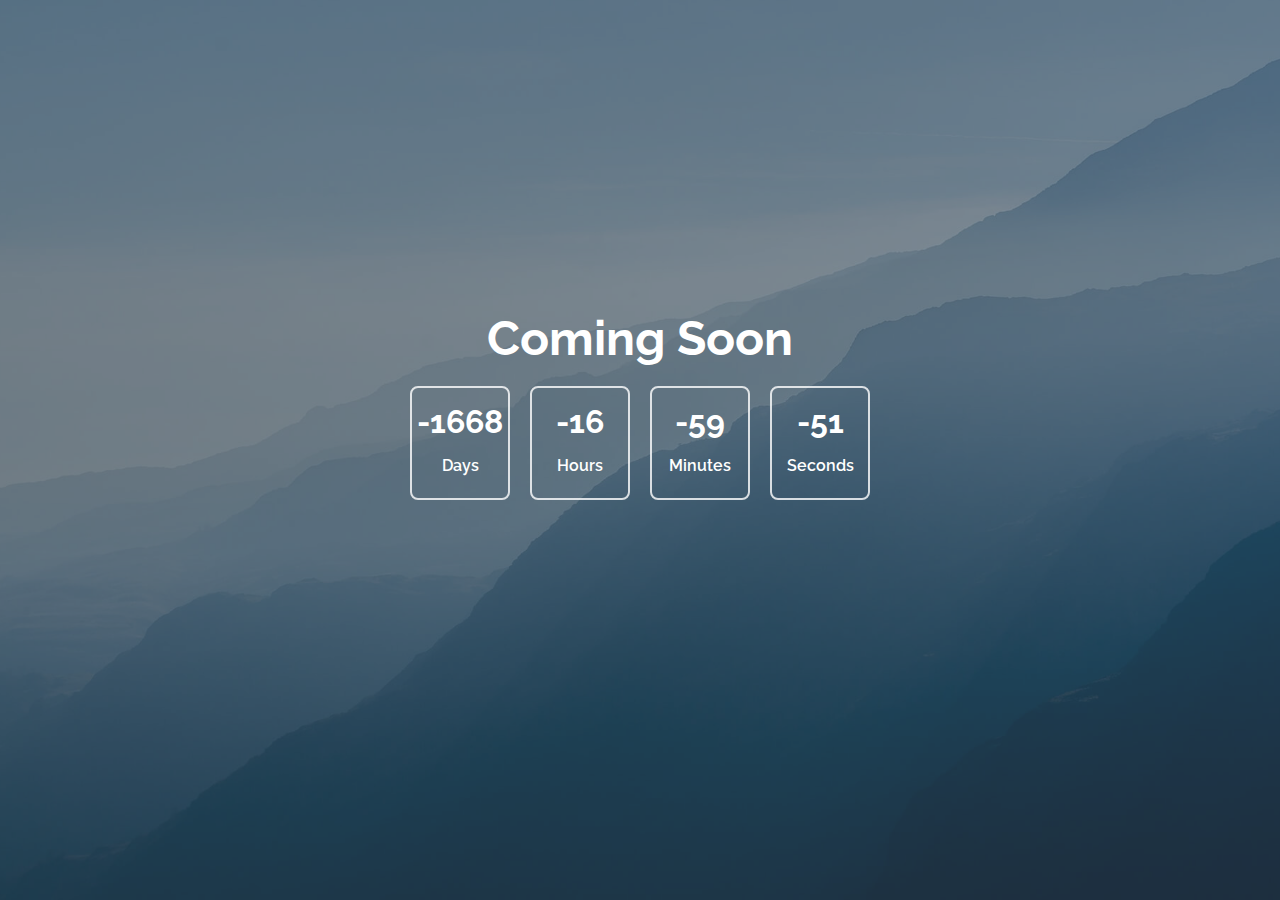
<file: coming-soon-timer/index.html>
<!DOCTYPE html>
<html lang="en">

<head>
  <meta charset="utf-8">
  <meta content="width=device-width, initial-scale=1.0" name="viewport">
  <title>Coming soon</title>
  <meta content="" name="description">
  <meta content="" name="keywords">

  <!-- Favicons -->
  <!-- <link href="assets/img/favicon.png" rel="icon">
  <link href="assets/img/apple-touch-icon.png" rel="apple-touch-icon"> -->

  <!-- Google Fonts -->
  <link href="https://fonts.googleapis.com/css?family=Open+Sans:300,300i,400,400i,600,600i,700,700i|Raleway:300,300i,400,400i,600,600i,700,700i" rel="stylesheet">

  <!-- Vendor CSS Files -->
  <link href="assets/vendor/bootstrap/css/bootstrap.min.css" rel="stylesheet">
  <link href="assets/vendor/bootstrap-icons/bootstrap-icons.css" rel="stylesheet">

  <!-- Template Main CSS File -->
  <link href="assets/css/style.css" rel="stylesheet">

</head>

<body>

  <!-- ======= Header ======= -->
  <header id="header" class="d-flex align-items-center">
    <div class="container d-flex flex-column align-items-center">

      <h1>Coming Soon</h1>
      <!-- <h2>We're working hard to improve our website and we'll ready to launch after</h2> -->
      <div class="countdown d-flex justify-content-center" data-count="2021/12/30">
        <div>
          <h3>%d</h3>
          <h4>Days</h4>
        </div>
        <div>
          <h3>%h</h3>
          <h4>Hours</h4>
        </div>
        <div>
          <h3>%m</h3>
          <h4>Minutes</h4>
        </div>
        <div>
          <h3>%s</h3>
          <h4>Seconds</h4>
        </div>
      </div>

      <!-- <div class="subscribe">
        <h4>Subscribe now to get the latest updates!</h4>
        <form action="forms/notify.php" method="post" role="form" class="php-email-form">
          <div class="subscribe-form">
            <input type="email" name="email" required><input type="submit" value="Subscribe">
          </div>
          <div class="mt-2">
            <div class="loading">Loading</div>
            <div class="error-message"></div>
            <div class="sent-message">Your notification request was sent. Thank you!</div>
          </div>
        </form>
      </div> -->

      <!-- <div class="social-links text-center">
        <a href="#" class="twitter"><i class="bi bi-twitter"></i></a>
        <a href="#" class="facebook"><i class="bi bi-facebook"></i></a>
        <a href="#" class="instagram"><i class="bi bi-instagram"></i></a>
        <a href="#" class="linkedin"><i class="bi bi-linkedin"></i></a>
      </div> -->

    </div>
  </header><!-- End #header -->


  <!-- Vendor JS Files -->
  <script src="assets/vendor/bootstrap/js/bootstrap.bundle.min.js"></script>
  <script src="assets/vendor/php-email-form/validate.js"></script>

  <!-- Template Main JS File -->
  <script src="assets/js/main.js"></script>

</body>

</html>
</file>
<file: coming-soon-timer/assets/css/style.css>
/**
* Template Name: Maundy - v4.6.0
* Template URL: https://bootstrapmade.com/maundy-free-coming-soon-bootstrap-theme/
* Author: BootstrapMade.com
* License: https://bootstrapmade.com/license/
*/

/*--------------------------------------------------------------
# General
--------------------------------------------------------------*/
body {
  font-family: "Open Sans", sans-serif;
  color: #fff;
  background: url("../img/bg.jpg") top center no-repeat;
  background-size: cover;
  position: relative;
}
body::before {
  content: "";
  position: absolute;
  left: 0;
  right: 0;
  top: 0;
  bottom: 0;
  background: rgba(49, 71, 89, 0.6);
}
@media (min-width: 1024px) {
  body {
    background-attachment: fixed;
  }
}

a {
  color: #24b7a4;
  text-decoration: none;
}

a:hover {
  color: #36d8c3;
  text-decoration: none;
}

h1, h2, h3, h4, h5, h6 {
  font-family: "Raleway", sans-serif;
}

#main {
  position: relative;
}

/*--------------------------------------------------------------
# Back to top button
--------------------------------------------------------------*/
.back-to-top {
  position: fixed;
  visibility: hidden;
  opacity: 0;
  right: 15px;
  bottom: 15px;
  z-index: 996;
  background: #24b7a4;
  width: 40px;
  height: 40px;
  border-radius: 50px;
  transition: all 0.4s;
}
.back-to-top i {
  font-size: 28px;
  color: #fff;
  line-height: 0;
}
.back-to-top:hover {
  background: #2ed6c0;
  color: #fff;
}
.back-to-top.active {
  visibility: visible;
  opacity: 1;
}

/*--------------------------------------------------------------
# Header
--------------------------------------------------------------*/
#header {
  position: relative;
  width: 100%;
  padding: 100px 0;
  min-height: 100vh;
  /* countdown */
}
#header h1 {
  margin: 0 0 10px 0;
  font-size: 48px;
  font-weight: 700;
  line-height: 56px;
  color: #fff;
}
#header h2 {
  color: #eee;
  margin-bottom: 40px;
  font-size: 22px;
}
#header .countdown {
  margin-bottom: 80px;
}
#header .countdown div {
  text-align: center;
  border: 2px solid rgba(255, 255, 255, 0.8);
  border-radius: 8px;
  margin: 10px 10px;
  width: 100px;
  padding: 15px 0;
}
#header .countdown div h3 {
  font-weight: 700;
  font-size: 32px;
  margin-bottom: 15px;
}
#header .countdown div h4 {
  font-size: 16px;
  font-weight: 600;
}
@media (max-width: 575px) {
  #header .countdown div {
    width: 70px;
    padding: 10px 0;
    margin: 10px 8px;
  }
  #header .countdown div h3 {
    font-size: 28px;
    margin-bottom: 10px;
  }
  #header .countdown div h4 {
    font-size: 14px;
    font-weight: 500;
  }
}
#header .subscribe {
  font-size: 15px;
  text-align: center;
}
#header .subscribe h4 {
  font-size: 20px;
  font-weight: 600;
  color: #fff;
  position: relative;
  padding-bottom: 12px;
}
#header .subscribe .subscribe-form {
  min-width: 300px;
  margin-top: 10px;
  background: #fff;
  padding: 6px 10px;
  position: relative;
  border-radius: 50px;
  text-align: left;
}
#header .subscribe .subscribe-form input[type=email] {
  border: 0;
  padding: 4px 8px;
  width: calc(100% - 100px);
}
#header .subscribe .subscribe-form input[type=submit] {
  position: absolute;
  top: 0;
  right: -2px;
  bottom: 0;
  border: 0;
  background: none;
  font-size: 16px;
  padding: 0 20px;
  background: #24b7a4;
  color: #fff;
  transition: 0.3s;
  border-radius: 50px;
  box-shadow: 0px 2px 15px rgba(0, 0, 0, 0.1);
}
#header .subscribe .subscribe-form input[type=submit]:hover {
  background: #22ae9c;
}
#header .subscribe .error-message {
  display: none;
  color: #ed3c0d;
  text-align: center;
  padding: 15px;
  font-weight: 600;
}
#header .subscribe .sent-message {
  display: none;
  color: #18d26e;
  text-align: center;
  padding: 15px;
  font-weight: 600;
}
#header .subscribe .loading {
  display: none;
  text-align: center;
  padding: 15px;
}
#header .subscribe .loading:before {
  content: "";
  display: inline-block;
  border-radius: 50%;
  width: 24px;
  height: 24px;
  margin: 0 10px -6px 0;
  border: 3px solid #18d26e;
  border-top-color: #eee;
  -webkit-animation: animate-loading-notify 1s linear infinite;
  animation: animate-loading-notify 1s linear infinite;
}
@-webkit-keyframes animate-loading-notify {
  0% {
    transform: rotate(0deg);
  }
  100% {
    transform: rotate(360deg);
  }
}
@keyframes animate-loading-notify {
  0% {
    transform: rotate(0deg);
  }
  100% {
    transform: rotate(360deg);
  }
}
#header .social-links {
  margin-top: 40px;
}
#header .social-links a {
  font-size: 16px;
  color: #fff;
  margin: 0 3px;
  border-radius: 50%;
  width: 48px;
  height: 48px;
  transition: 0.3s;
  border: 1px solid rgba(255, 255, 255, 0.5);
  display: inline-flex;
  align-items: center;
  justify-content: center;
}
#header .social-links a i {
  line-height: 0;
}
#header .social-links a:hover {
  background: #24b7a4;
  border-color: #24b7a4;
}

/*--------------------------------------------------------------
# Navigation Menu
--------------------------------------------------------------*/
/**
* Desktop Navigation 
*/
.navbar {
  padding: 0;
}
.navbar ul {
  margin: 0;
  padding: 0;
  display: flex;
  list-style: none;
  align-items: center;
}
.navbar li {
  position: relative;
}
.navbar a, .navbar a:focus {
  display: flex;
  align-items: center;
  justify-content: space-between;
  padding: 10px 0 10px 30px;
  font-family: "Raleway", sans-serif;
  font-size: 16px;
  font-weight: 700;
  color: #3a5469;
  white-space: nowrap;
  transition: 0.3s;
}
.navbar a i, .navbar a:focus i {
  font-size: 12px;
  line-height: 0;
  margin-left: 5px;
}
.navbar a:hover, .navbar .active, .navbar .active:focus, .navbar li:hover > a {
  color: #24b7a4;
}
.navbar .getstarted, .navbar .getstarted:focus {
  background: #24b7a4;
  padding: 8px 20px;
  margin-left: 30px;
  border-radius: 4px;
  color: #fff;
}
.navbar .getstarted:hover, .navbar .getstarted:focus:hover {
  color: #fff;
  background: #28ccb7;
}
.navbar .dropdown ul {
  display: block;
  position: absolute;
  left: 14px;
  top: calc(100% + 30px);
  margin: 0;
  padding: 10px 0;
  z-index: 99;
  opacity: 0;
  visibility: hidden;
  background: #fff;
  box-shadow: 0px 0px 30px rgba(127, 137, 161, 0.25);
  transition: 0.3s;
  border-radius: 4px;
}
.navbar .dropdown ul li {
  min-width: 200px;
}
.navbar .dropdown ul a {
  padding: 10px 20px;
  font-size: 15px;
  text-transform: none;
  font-weight: 600;
}
.navbar .dropdown ul a i {
  font-size: 12px;
}
.navbar .dropdown ul a:hover, .navbar .dropdown ul .active:hover, .navbar .dropdown ul li:hover > a {
  color: #24b7a4;
}
.navbar .dropdown:hover > ul {
  opacity: 1;
  top: 100%;
  visibility: visible;
}
.navbar .dropdown .dropdown ul {
  top: 0;
  left: calc(100% - 30px);
  visibility: hidden;
}
.navbar .dropdown .dropdown:hover > ul {
  opacity: 1;
  top: 0;
  left: 100%;
  visibility: visible;
}
@media (max-width: 1366px) {
  .navbar .dropdown .dropdown ul {
    left: -90%;
  }
  .navbar .dropdown .dropdown:hover > ul {
    left: -100%;
  }
}

/**
* Mobile Navigation 
*/
.mobile-nav-toggle {
  color: #314759;
  font-size: 28px;
  cursor: pointer;
  display: none;
  line-height: 0;
  transition: 0.5s;
}
.mobile-nav-toggle.bi-x {
  color: #fff;
}

@media (max-width: 991px) {
  .mobile-nav-toggle {
    display: block;
  }

  .navbar ul {
    display: none;
  }
}
.navbar-mobile {
  position: fixed;
  overflow: hidden;
  top: 0;
  right: 0;
  left: 0;
  bottom: 0;
  background: rgba(31, 45, 56, 0.9);
  transition: 0.3s;
}
.navbar-mobile .mobile-nav-toggle {
  position: absolute;
  top: 15px;
  right: 15px;
}
.navbar-mobile ul {
  display: block;
  position: absolute;
  top: 55px;
  right: 15px;
  bottom: 15px;
  left: 15px;
  padding: 10px 0;
  border-radius: 10px;
  background-color: #fff;
  overflow-y: auto;
  transition: 0.3s;
}
.navbar-mobile a, .navbar-mobile a:focus {
  padding: 10px 20px;
  font-size: 15px;
  color: #314759;
}
.navbar-mobile a:hover, .navbar-mobile .active, .navbar-mobile li:hover > a {
  color: #24b7a4;
}
.navbar-mobile .getstarted, .navbar-mobile .getstarted:focus {
  margin: 15px;
}
.navbar-mobile .dropdown ul {
  position: static;
  display: none;
  margin: 10px 20px;
  padding: 10px 0;
  z-index: 99;
  opacity: 1;
  visibility: visible;
  background: #fff;
  box-shadow: 0px 0px 30px rgba(127, 137, 161, 0.25);
}
.navbar-mobile .dropdown ul li {
  min-width: 200px;
}
.navbar-mobile .dropdown ul a {
  padding: 10px 20px;
}
.navbar-mobile .dropdown ul a i {
  font-size: 12px;
}
.navbar-mobile .dropdown ul a:hover, .navbar-mobile .dropdown ul .active:hover, .navbar-mobile .dropdown ul li:hover > a {
  color: #24b7a4;
}
.navbar-mobile .dropdown > .dropdown-active {
  display: block;
}

/*--------------------------------------------------------------
# Sections General
--------------------------------------------------------------*/
section {
  padding: 60px 0;
  overflow: hidden;
}

.section-bg {
  background-color: #d8f7f3;
}

.section-title {
  text-align: center;
  padding-bottom: 30px;
}
.section-title h2 {
  font-size: 32px;
  font-weight: bold;
  text-transform: uppercase;
  margin-bottom: 20px;
  padding-bottom: 20px;
  position: relative;
}
.section-title h2::after {
  content: "";
  position: absolute;
  display: block;
  width: 50px;
  height: 2px;
  background: #24b7a4;
  bottom: 0;
  left: calc(50% - 25px);
}
.section-title p {
  margin-bottom: 0;
}

/*--------------------------------------------------------------
# Contact Us
--------------------------------------------------------------*/
.about .icon-box {
  margin-bottom: 20px;
  text-align: center;
}
.about .icon {
  display: flex;
  justify-content: center;
  margin-bottom: 15px;
}
.about .icon i {
  color: #fff;
  font-size: 42px;
  line-height: 0;
}
.about .title {
  font-weight: 700;
  margin-bottom: 15px;
  font-size: 18px;
  text-transform: uppercase;
}
.about .title a {
  color: #fff;
  transition: 0.3s;
}
.about .description {
  line-height: 24px;
  font-size: 14px;
}

/*--------------------------------------------------------------
# Contact Us
--------------------------------------------------------------*/
.contact .info {
  border-top: 3px solid #24b7a4;
  border-bottom: 3px solid #24b7a4;
  padding: 30px;
  background: rgba(255, 255, 255, 0.06);
  width: 100%;
  box-shadow: 0 0 24px 0 rgba(0, 0, 0, 0.12);
}
.contact .info i {
  font-size: 20px;
  color: #fff;
  float: left;
  width: 44px;
  height: 44px;
  background: rgba(255, 255, 255, 0.1);
  display: flex;
  justify-content: center;
  align-items: center;
  border-radius: 50px;
  transition: all 0.3s ease-in-out;
}
.contact .info h4 {
  padding: 0 0 0 60px;
  font-size: 22px;
  font-weight: 600;
  margin-bottom: 5px;
}
.contact .info p {
  padding: 0 0 10px 60px;
  margin-bottom: 20px;
  font-size: 14px;
}
.contact .info .email p {
  padding-top: 5px;
}
.contact .info .social-links {
  padding-left: 60px;
}
.contact .info .social-links a {
  font-size: 18px;
  display: inline-block;
  background: #333;
  color: #fff;
  line-height: 1;
  padding: 8px 0;
  border-radius: 50%;
  text-align: center;
  width: 36px;
  height: 36px;
  transition: 0.3s;
  margin-right: 10px;
}
.contact .info .social-links a:hover {
  background: #24b7a4;
  color: #fff;
}
.contact .info .email:hover i, .contact .info .address:hover i, .contact .info .phone:hover i {
  background: #24b7a4;
  color: #fff;
}
.contact .php-email-form {
  width: 100%;
  border-top: 3px solid #24b7a4;
  border-bottom: 3px solid #24b7a4;
  padding: 30px;
  background: rgba(255, 255, 255, 0.06);
  box-shadow: 0 0 24px 0 rgba(0, 0, 0, 0.12);
}
.contact .php-email-form .form-group {
  padding-bottom: 8px;
}
.contact .php-email-form .validate {
  display: none;
  color: red;
  margin: 0 0 15px 0;
  font-weight: 400;
  font-size: 13px;
}
.contact .php-email-form .error-message {
  display: none;
  color: #fff;
  background: #ed3c0d;
  text-align: left;
  padding: 15px;
  font-weight: 600;
}
.contact .php-email-form .error-message br + br {
  margin-top: 25px;
}
.contact .php-email-form .sent-message {
  display: none;
  color: #fff;
  background: #18d26e;
  text-align: center;
  padding: 15px;
  font-weight: 600;
}
.contact .php-email-form .loading {
  display: none;
  background: #fff;
  text-align: center;
  padding: 15px;
}
.contact .php-email-form .loading:before {
  content: "";
  display: inline-block;
  border-radius: 50%;
  width: 24px;
  height: 24px;
  margin: 0 10px -6px 0;
  border: 3px solid #18d26e;
  border-top-color: #eee;
  -webkit-animation: animate-loading 1s linear infinite;
  animation: animate-loading 1s linear infinite;
}
.contact .php-email-form input, .contact .php-email-form textarea {
  border-radius: 0;
  box-shadow: none;
  font-size: 14px;
}
.contact .php-email-form input {
  height: 44px;
}
.contact .php-email-form textarea {
  padding: 10px 12px;
}
.contact .php-email-form button[type=submit] {
  background: #24b7a4;
  border: 0;
  padding: 10px 24px;
  color: #fff;
  transition: 0.4s;
  border-radius: 50px;
}
.contact .php-email-form button[type=submit]:hover {
  background: #36d8c3;
}
@-webkit-keyframes animate-loading {
  0% {
    transform: rotate(0deg);
  }
  100% {
    transform: rotate(360deg);
  }
}
@keyframes animate-loading {
  0% {
    transform: rotate(0deg);
  }
  100% {
    transform: rotate(360deg);
  }
}

/*--------------------------------------------------------------
# Footer
--------------------------------------------------------------*/
#footer {
  background: rgba(38, 55, 69, 0.4);
  padding: 30px 0;
  color: #fff;
  font-size: 14px;
  position: relative;
}
#footer .copyright {
  text-align: center;
}
#footer .credits {
  padding-top: 10px;
  text-align: center;
  font-size: 13px;
  color: #fff;
}
#footer .credits a {
  color: #36d8c3;
}
</file>
